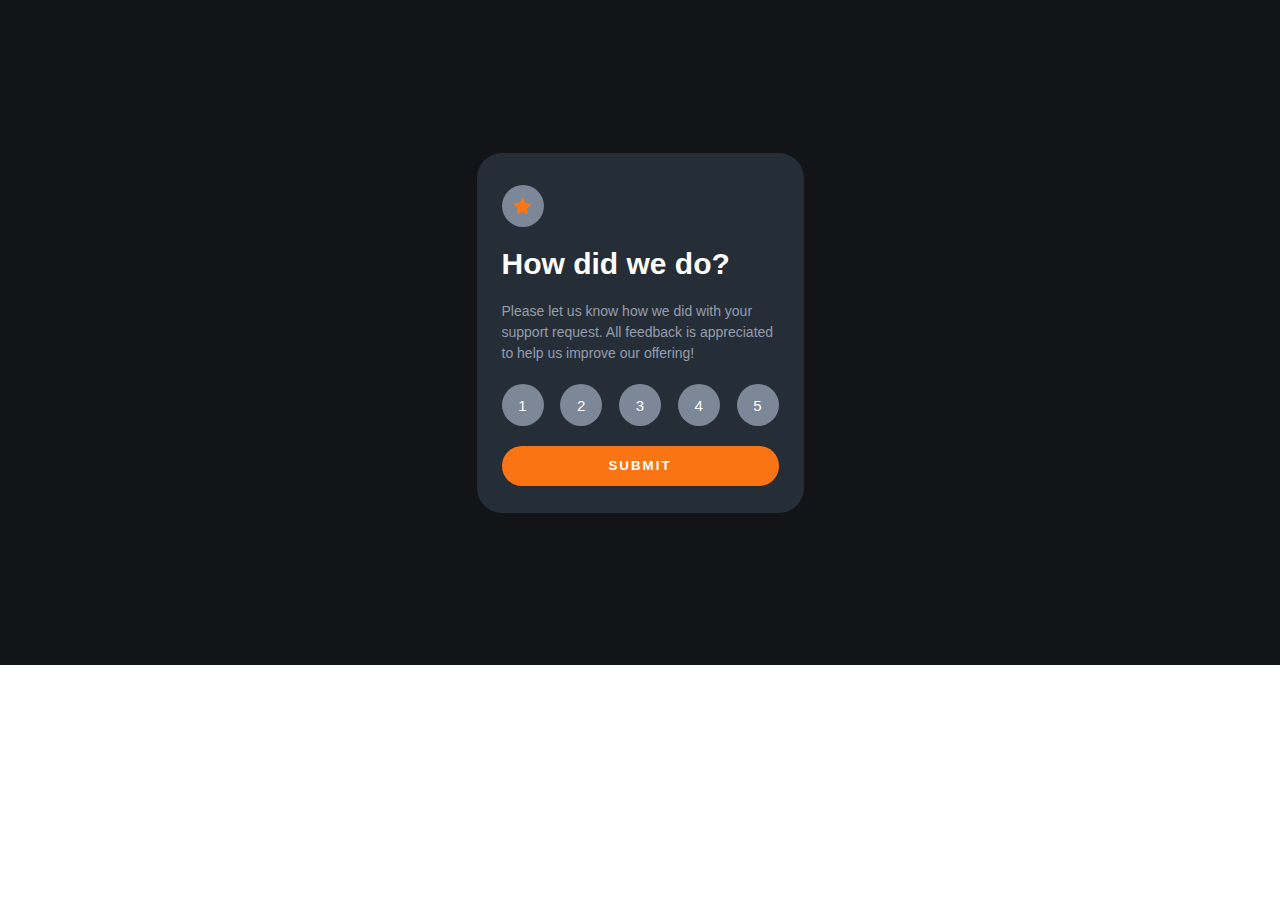
<file: index.html>
<!DOCTYPE html>
<html lang="en">
<head>
  <meta charset="UTF-8">
  <meta http-equiv="X-UA-Compatible" content="IE=edge">
  <meta name="viewport" content="width=device-width, initial-scale=1.0">
  <link rel="stylesheet" href="style.css">
  <title>Rating Component</title>
</head>
<body>
  <section class="hero">
    <div class="row">
      <div class="round">
        <img src="./images/icon-star.svg" alt="star" srcset="">
      </div>
      <h1>How did we do?</h1>
      <p>Please let us know how we did with your support request. All feedback is appreciated 
        to help us improve our offering!</p>
      <div class="ratingComponent">
        <ul>
          <li class="round" id="one" onclick="rating()">1</li>
          <li class="round" id="two" onclick="rating1()">2</li>
          <li class="round" id="three" onclick="rating2()">3</li>
          <li class="round" id="four" onclick="rating3()">4</li>
          <li class="round" id="five" onclick="rating4()">5</li>
        </ul>
      </div>
      
      <div class="submitButton">
        <a href="./thankYou.html" target="_blank"><button>Submit</button></a>
      </div>
      
    </div>
  </section>

  <script src="app.js"></script>
</body>
</html>
</file>
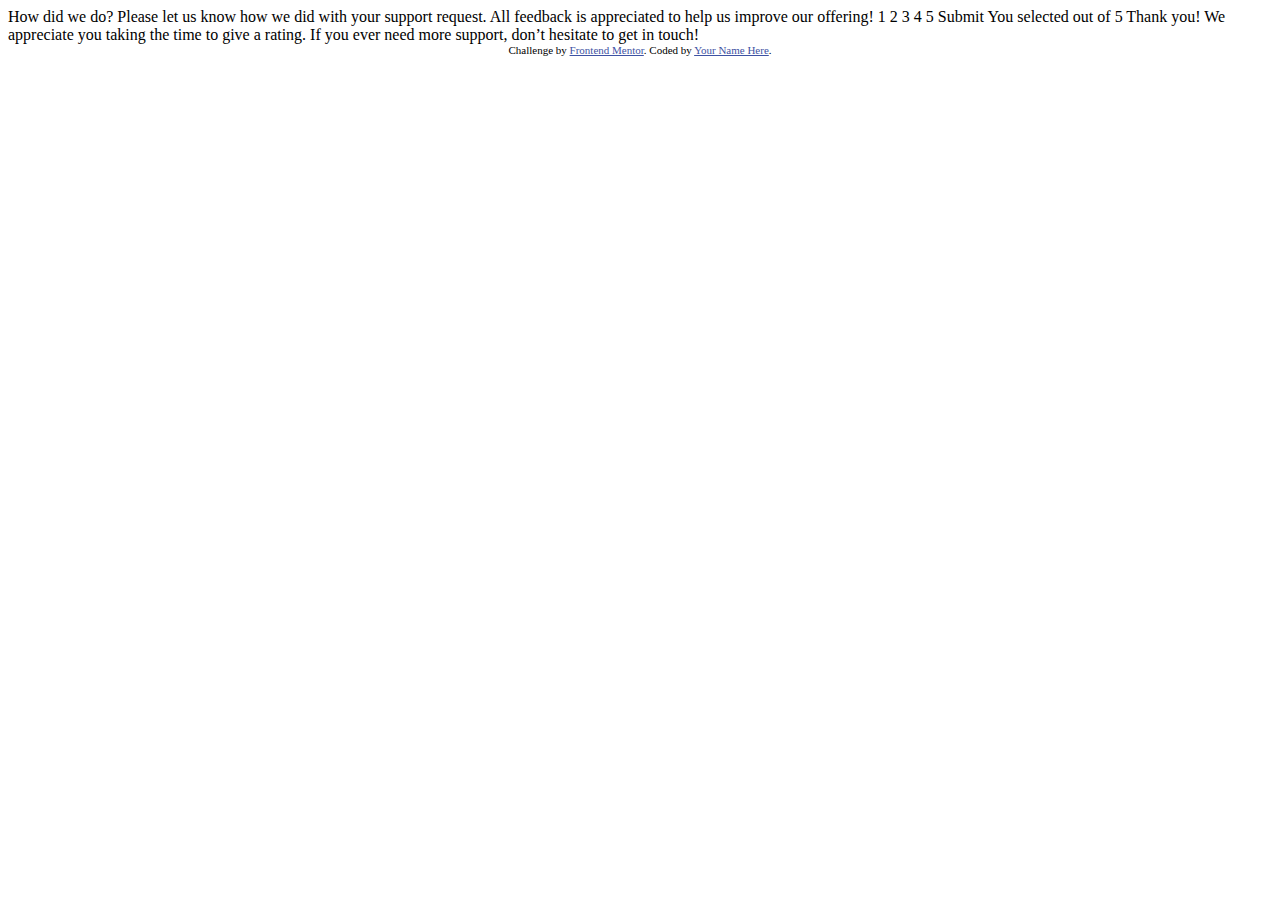
<file: frontEnd.html>
<!DOCTYPE html>
<html lang="en">
<head>
  <meta charset="UTF-8">
  <meta name="viewport" content="width=device-width, initial-scale=1.0"> <!-- displays site properly based on user's device -->

  <link rel="icon" type="image/png" sizes="32x32" href="./images/favicon-32x32.png">
  
  <title>Frontend Mentor | Interactive rating component</title>

  <!-- Feel free to remove these styles or customise in your own stylesheet 👍 -->
  <style>
    .attribution { font-size: 11px; text-align: center; }
    .attribution a { color: hsl(228, 45%, 44%); }
  </style>
</head>
<body>

  <!-- Rating state start -->

  How did we do?

  Please let us know how we did with your support request. All feedback is appreciated 
  to help us improve our offering!

  1 2 3 4 5

  Submit

  <!-- Rating state end -->

  <!-- Thank you state start -->

  You selected <!-- Add rating here --> out of 5

  Thank you!

  We appreciate you taking the time to give a rating. If you ever need more support, 
  don’t hesitate to get in touch!

  <!-- Thank you state end -->

  
  <div class="attribution">
    Challenge by <a href="https://www.frontendmentor.io?ref=challenge" target="_blank">Frontend Mentor</a>. 
    Coded by <a href="#">Your Name Here</a>.
  </div>
</body>
</html>
</file>
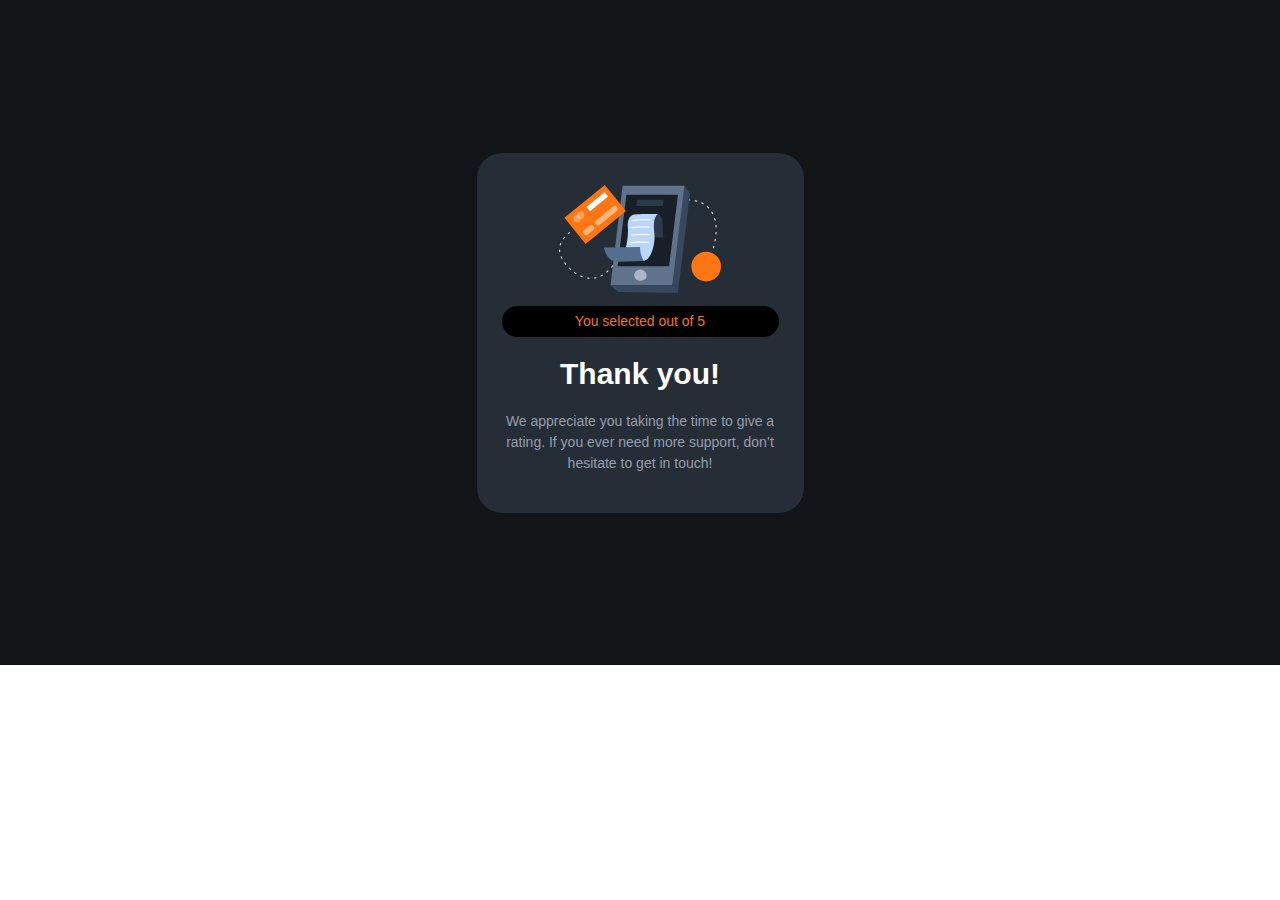
<file: thankYou.html>
<!DOCTYPE html>
<html lang="en">
<head>
  <meta charset="UTF-8">
  <meta http-equiv="X-UA-Compatible" content="IE=edge">
  <meta name="viewport" content="width=device-width, initial-scale=1.0">
  <link rel="stylesheet" href="style.css">
  <title>thankyou</title>
</head>
<body>
  <section class="hero alignCenter">
    <div class="row">
      <div>
        <img src="./images/illustration-thank-you.svg" alt="star" srcset="">
      </div>
      <div class="rating">
          <p>
            You selected <span id="1"></span> out of 5
          </p>
      </div>
      <h1>Thank you!</h1>
      <p>We appreciate you taking the time to give a rating. If you ever need more support, 
        don’t hesitate to get in touch!</p>
      
      </div>
  </section>
<script src="app.js"></script>
</body>
</html>
</file>
<file: style.css>
*{
    padding: 0;
    margin: 0;
    box-sizing: border-box;
}

body{
    font-size: 15px;
}

@import url('https://fonts.googleapis.com/css2?family=Overpass:ital,wght@0,700;1,400&family=Roboto:wght@400;500;700&display=swap');

/* Mobile Device */

:root{

/* ##font font-family */
    
    --overpass: 'Overpass', sans-serif;
    
/* ## Colors */

    /* ### Primary */
    
    --orange: hsl(25, 97%, 53%);
    
    /* ### Neutral */
    
    --white: hsl(0, 0%, 100%);
    --lightGrey: hsl(217, 12%, 63%);
    --mediumGrey: hsl(216, 12%, 54%);
    --darkBlue: hsl(213, 19%, 18%);
    --veryDarkBlue: hsl(216, 12%, 8%);
}

.round{
    background-color: var(--mediumGrey);
    width: 42px;
    height: 42px;
    border-radius: 100%;
    padding: 13px 12.5px;
}

.hero{
    width: 375px;
    margin: auto;
    background-color: var(--veryDarkBlue);
    padding: 152.5px 24px;
    font-family: var(--overpass);
}

.row{
    width: 327px;
    height: 360px;
    padding: 32px 25px;
    border-radius: 25px;
    background-color: var(--darkBlue);
}

.row h1{
    margin: 20px 0px;
    color: var(--white);
}

.row p{
    color: var(--lightGrey);
    font-size: 14px;
    line-height: 1.5;
}

.row ul{
    margin: 20px 0px;
    list-style: none;
    display: flex;
    justify-content: space-between;
}

.row ul li{
    /* display: inline-block; */
    text-align: center;
    color: var(--white);
}

.row ul li:hover{
    background-color: var(--orange);
    cursor: pointer;
}

.submitButton{
    text-align: center;
}

.submitButton button{
    width: 277px;
    height: 40px;
    border: none;
    border-radius: 50px;
    background-color: var(--orange);
    color: var(--white);
    text-transform: uppercase;
    font-weight: bold;
    letter-spacing: 2px;
}

.submitButton button:hover{
    background-color: var(--white);
    color: var(--orange);
    cursor: pointer;
}

/* ThankYou Page css */

.alignCenter{
    text-align: center;
}

.rating{
    margin-top: 10px;
    border-radius: 50px;
    padding: 5px;
    background-color: black;
}

.rating p{
    color: var(--orange);
}

/* Desktop Screen */

@media only screen and (min-width:375px){
    .hero{
        width: 100%;
        padding: 152.5px 24px;
    }

    .row{
        margin: auto;
    }
}
</file>
